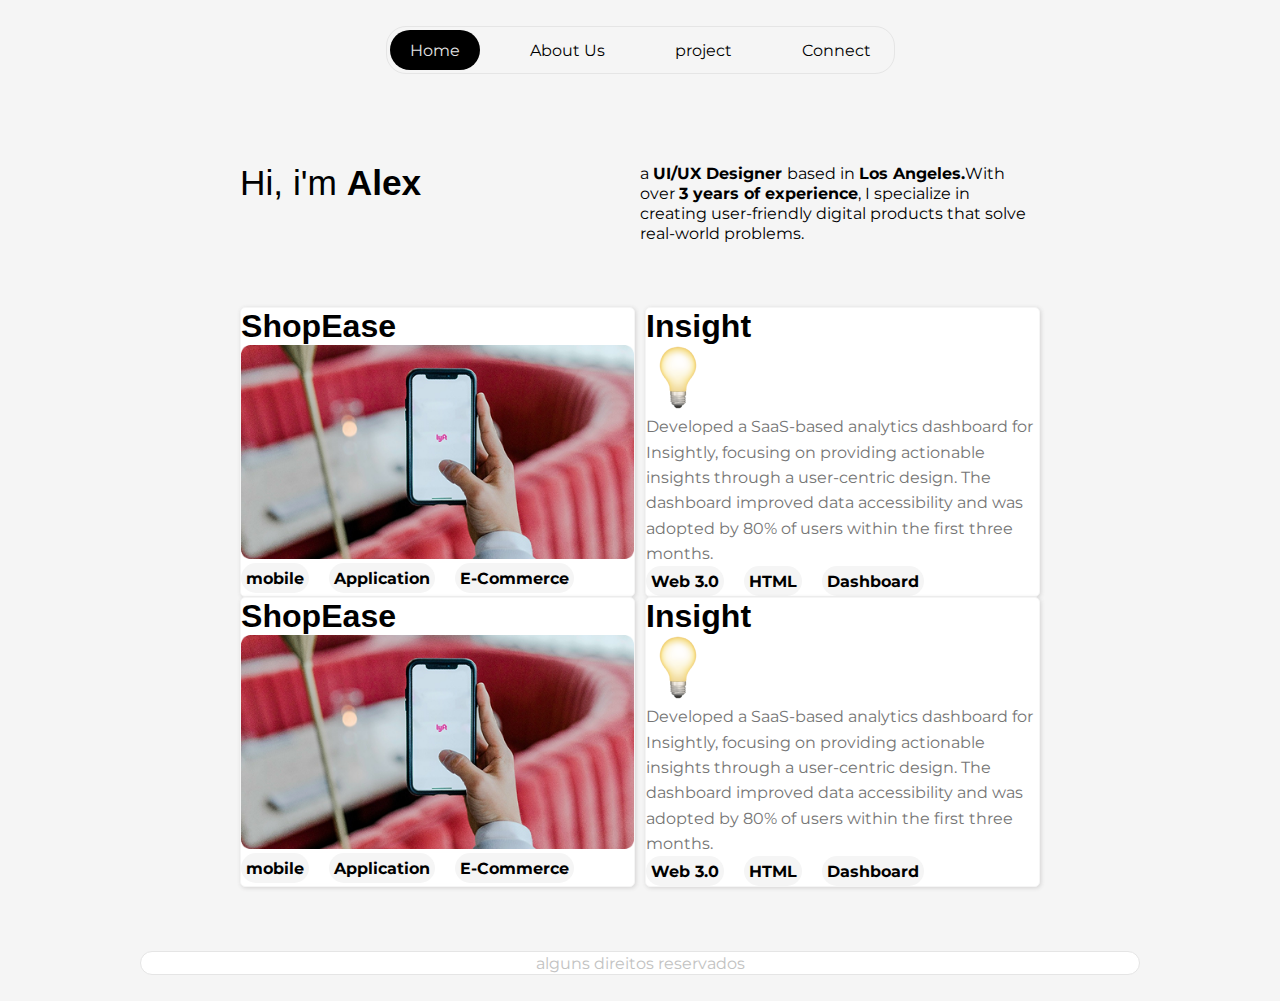
<file: index.html>
<!DOCTYPE html>
<html lang="pt-br">

<head>
    <meta charset="UTF-8">
    <meta name="viewport" content="width=device-width, initial-scale=1.0">
    <title>Ativbidade Mobilia</title>
    <link rel="stylesheet" href="css/reset.css">
    <link rel="stylesheet" href="css/style.css">
</head>

<body>
    <header>
        <nav>
            <ul>
                <li>
                    <a href="index.html" class="atual">Home</a>
                </li>
                <li>
                    <a href="about.html">About Us</a>
                </li>
                <li>
                    <a href="projects.html">project</a>
                </li>
                <li>
                    <a href="connect.html">Connect</a>
                </li>
            
            </ul>
        </nav>
    </header>
    <main>
        <section class="banner">

            <h1>Hi, i'm <span>Alex</span></h1>

            <p>
                a <strong>
                    UI/UX Designer
                </strong> based in <strong>Los Angeles.</strong>With over <strong>3 years of experience</strong>, I specialize in creating user-friendly digital products that solve real-world problems.
            </p>

        </section>
        <section class="posts">

            <ul>
                <li>
                    <h2>
                        ShopEase
                    </h2>
                    <img src="src/Thumbnail.png" alt="">
                    <ul>
                        <li>
                            <a href="#">mobile</a>
                        </li>
                        <li>
                            <a href="#">Application</a>
                        </li>
                        <li>
                            <a href="#">E-Commerce</a>
                        </li>
                    </ul>
                </li>
                <li>
                    <h2>
                        Insight
                    </h2>
                     <img src="src/💡.png" alt="">
                     <p>
                        Developed a SaaS-based analytics dashboard for Insightly, focusing on providing actionable insights through a user-centric design. The dashboard improved data accessibility and was adopted by 80% of users within the first three months.
                     </p>
                      <ul>
                        <li>
                            <a href="#">Web 3.0</a>
                        </li>
                          <li>
                            <a href="#">HTML</a>
                        </li>
                          <li>
                            <a href="#">Dashboard</a>
                        </li>
                     </ul>
                </li>
            </ul>
            <ul>
                <li>
                    <h2>
                        ShopEase
                    </h2>
                    <img src="src/Thumbnail.png" alt="">
                    <ul>
                        <li>
                            <a href="#">mobile</a>
                        </li>
                        <li>
                            <a href="#">Application</a>
                        </li>
                        <li>
                            <a href="#">E-Commerce</a>
                        </li>
                    </ul>
                </li>
                <li>
                    <h2>
                        Insight
                    </h2>
                     <img src="src/💡.png" alt="">
                     <p>
                        Developed a SaaS-based analytics dashboard for Insightly, focusing on providing actionable insights through a user-centric design. The dashboard improved data accessibility and was adopted by 80% of users within the first three months.
                     </p>
                     <ul>
                        <li>
                            <a href="#">Web 3.0</a>
                        </li>
                          <li>
                            <a href="#">HTML</a>
                        </li>
                          <li>
                            <a href="#">Dashboard</a>
                        </li>
                     </ul>
                </li>
            </ul>
        </section>
    </main>

    <footer>
        <p>
            alguns direitos reservados
        </p>
    </footer>
    
</body>

</html>
</file>
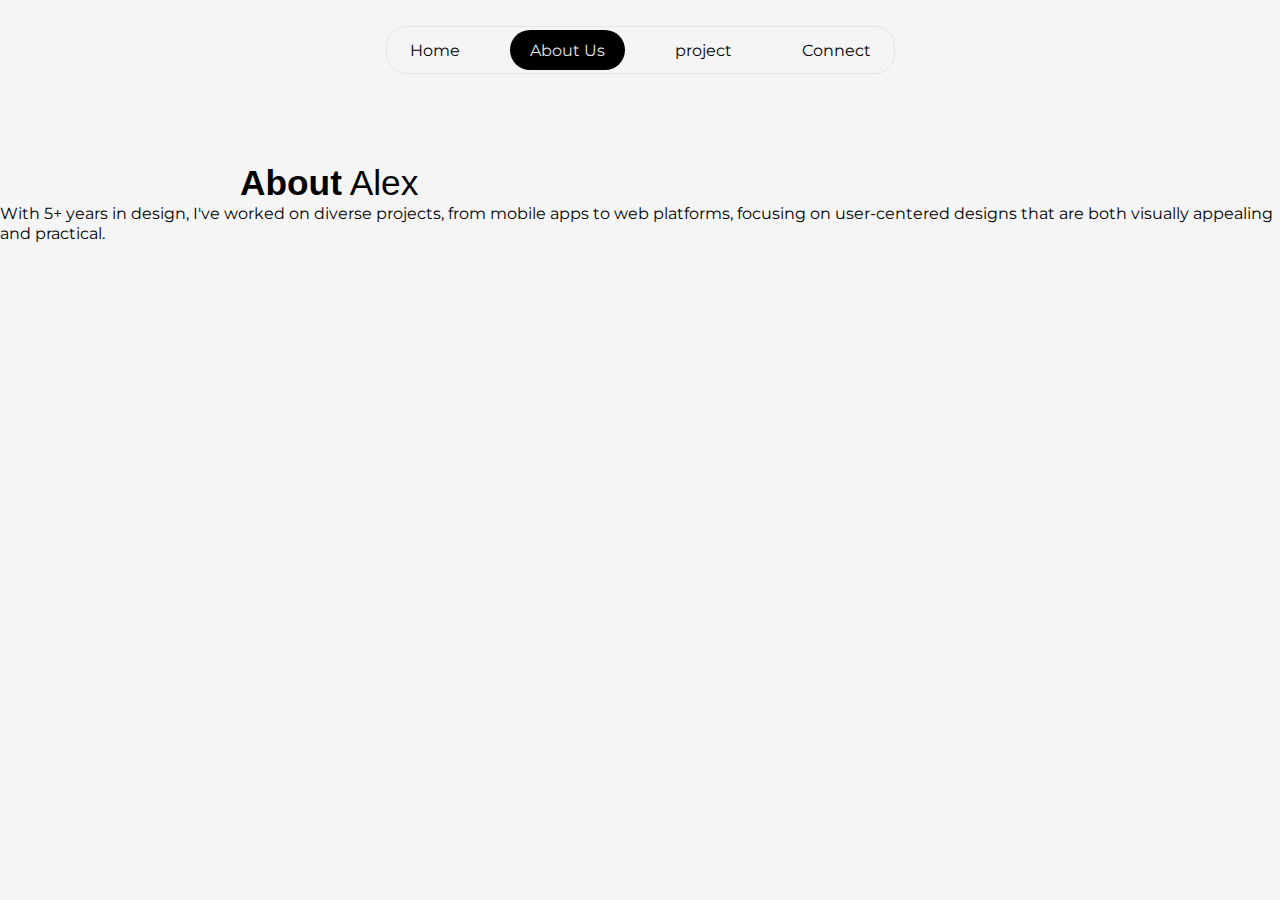
<file: about.html>
<!DOCTYPE html>
<html lang="pt-br">
<head>
  <meta charset="UTF-8">
    <meta name="viewport" content="width=device-width, initial-scale=1.0">
    <title>Ativbidade Mobilia</title>
    <link rel="stylesheet" href="css/reset.css">
    <link rel="stylesheet" href="css/style.css">
</head>
<body>
   <header>
        <nav>
            <ul>
                <li>
                    <a href="index.html" >Home</a>
                </li>
                <li>
                    <a href="about.html" class="atual" >About Us</a>
                </li>
                <li>
                    <a href="projects.html">project</a>
                </li>
                <li>
                    <a href="connect.html">Connect</a>
                </li>
            
            </ul>
        </nav>
    </header>
    <main>
      <section class="banner">

         <h1> <span>About</span> Alex</h1>

      </section>
      <p>
        With 5+ years in design, I've worked on diverse projects, from mobile apps to web platforms, focusing on user-centered designs that are both visually appealing and practical.
      </p>
    </main>
</body>
</html>
</file>
<file: css/style.css>
@import url('https://fonts.googleapis.com/css2?family=Montserrat:ital,wght@0,100..900;1,100..900&family=Poppin;');
:root {
  --main-bg-color: #f5f5f5;
  font-size: clamp(0.9375rem, 0.9119rem + 0.1136vw, 3rem);
  font-family: "Montserrat", sans-serif;
}


a{
    text-decoration: none; /* remove o sublinhado dos links */
    color: #000000 /* altera a cor de todos os links das páginas */
}
h1,h2,h3,h4,h5,h6{
  font-family: "Roboto", sans-serif;
}
body{
  background-color: var(--main-bg-color) ;
}

/*==============================
header
===============================*/

header nav{
  display: flex;
  justify-content: center;
}

header nav ul{
  display: flex;
  gap: 30px;
  border: 1px solid #e5e5e5;
  margin: 2vw;
  border-radius: 20px;
  padding: 3px;
}
header nav ul li a{
  padding: 10px 20px;
  border-radius: 20px;
  display: block;
}
header nav ul li a.atual{
  background-color: #000000;
  color: #e5e5e5;
}
header nav ul li :hover{
  color: rgb(255, 167, 193);
  border-bottom: 1px solid black;
  transition: 3s;
}
header nav ul li a.atual:hover{
  color: rgb(255, 167, 193);
  transition: 3s;
}
/*====================================
          banner
===================================*/

section.banner{
  display: grid;
  grid-template-columns: 1fr 1fr ;
  margin:5vw auto 0 auto;
  width: 80%;
  max-width: 800px;
}
section.banner h1{
  width: 50%;
  font-size: 2.2rem;
}
section.banner h1 span{
  font-weight: bold;
}

/*========================================================================= = = = = = = = = =  posts = = = = = = = = = = = = = = = = = = =        ===============================================================*/
section.posts{
    margin:5vw auto 0 auto;
  width: 80%;
  max-width: 800px;
}
section.posts > ul{
  display: grid;
  grid-template-columns: 1fr 1fr;
  gap: 10px;
}
section.posts > ul > li{
  background-color: white;
  border-radius: 5px;
  border: 1px solid #f5f5f5;
  box-shadow: 1px 1px 4px rgb(211, 210, 210);
}
section.posts > ul >li h2{
  font-size: 2rem;
  font-weight: bold;
}
section.posts > ul > li p{
  color: #757575;
  line-height: 1.58rem;
}
section.posts > ul > li ul{
  display: flex;
  gap: 20px;
}
section.posts > ul > li ul li{
  border-radius: 20px;
  padding: 5px;
  background-color: #f5f5f5;
  font-weight: bold;
}/*========================================================================= = = = = = = = = = footer = = = = = = = = = = = = = = = = = = =        ===============================================================*/
footer{
  margin: 5vw auto 2vw auto;
  width: 80%;
  max-width: 1000px;
  background-color: white;
  border-radius: 20px;
  text-align: center;
  padding: 1px;
  color: #C2C2C2;
  border: 1px solid #e5e5e5;
}
</file>
